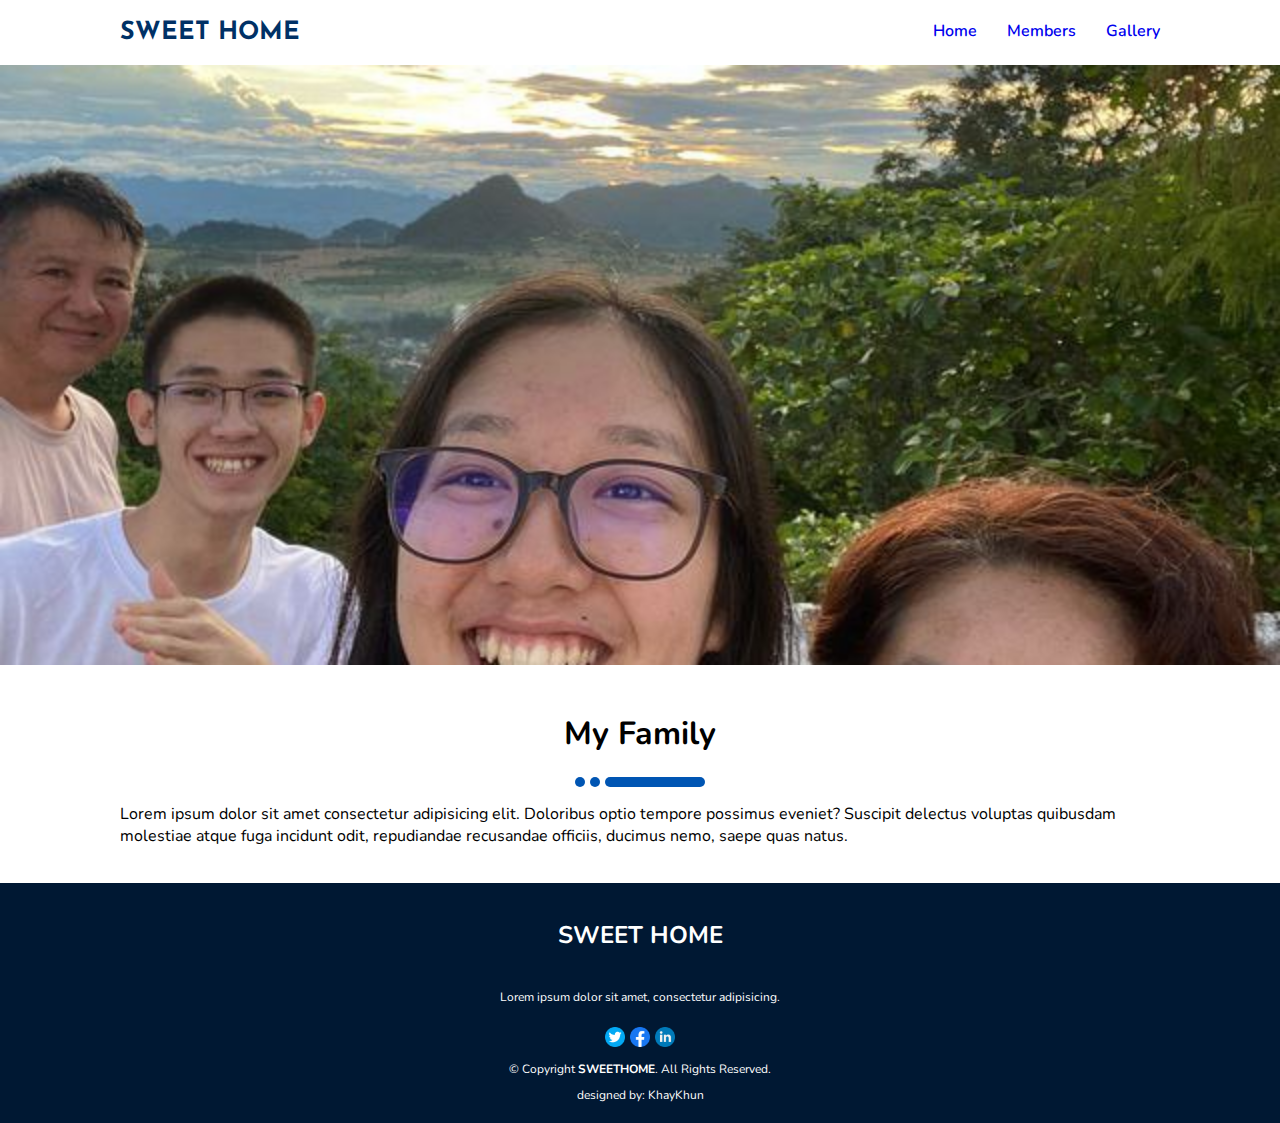
<file: index.html>
<!DOCTYPE html>
<html lang="en">
  <head>
    <meta charset="UTF-8" />
    <meta name="viewport" content="width=device-width, initial-scale=1.0" />
    <title>Sweet Home</title>
    <link rel="icon" type="image/x-icon" href="capybara-7877166_1280.ico">
    <link rel="stylesheet" href="style.css" />
  </head>
  <body>
    <nav>
      <span id="logo">SWEET HOME</span>
      <div>
        <a href="index.html">Home</a>
        <a href="members.html">Members</a>
        <a href="gallery.html">Gallery</a>
      </div>
    </nav>

    <img id="group-image" src="images/group.jpg" alt="" />

    <div id="main-section">
      <h1>My Family</h1>

      <div>
        <div id="break1"></div>
        <div id="break1"></div>
        <div id="break2"></div>
      </div>
      <p>
        Lorem ipsum dolor sit amet consectetur adipisicing elit. Doloribus optio
        tempore possimus eveniet? Suscipit delectus voluptas quibusdam molestiae
        atque fuga incidunt odit, repudiandae recusandae officiis, ducimus nemo,
        saepe quas natus.
      </p>
    </div>
    <footer>
      <h1>SWEET HOME</h1>
      <p>Lorem ipsum dolor sit amet, consectetur adipisicing.</p>

      <div>
        <a href="#"><img src="icons/twitter.png" alt=""></a>
        <a href="#"><img src="icons/facebook.png" alt=""></a>
        <a href="#"><img src="icons/linkedin.png" alt=""></a>
      </div>

      <span> &copy; Copyright <b>SWEETHOME</b>. All Rights Reserved.</span>
      <span>designed by: KhayKhun</span>
    </footer>
  </body>
</html>
</file>
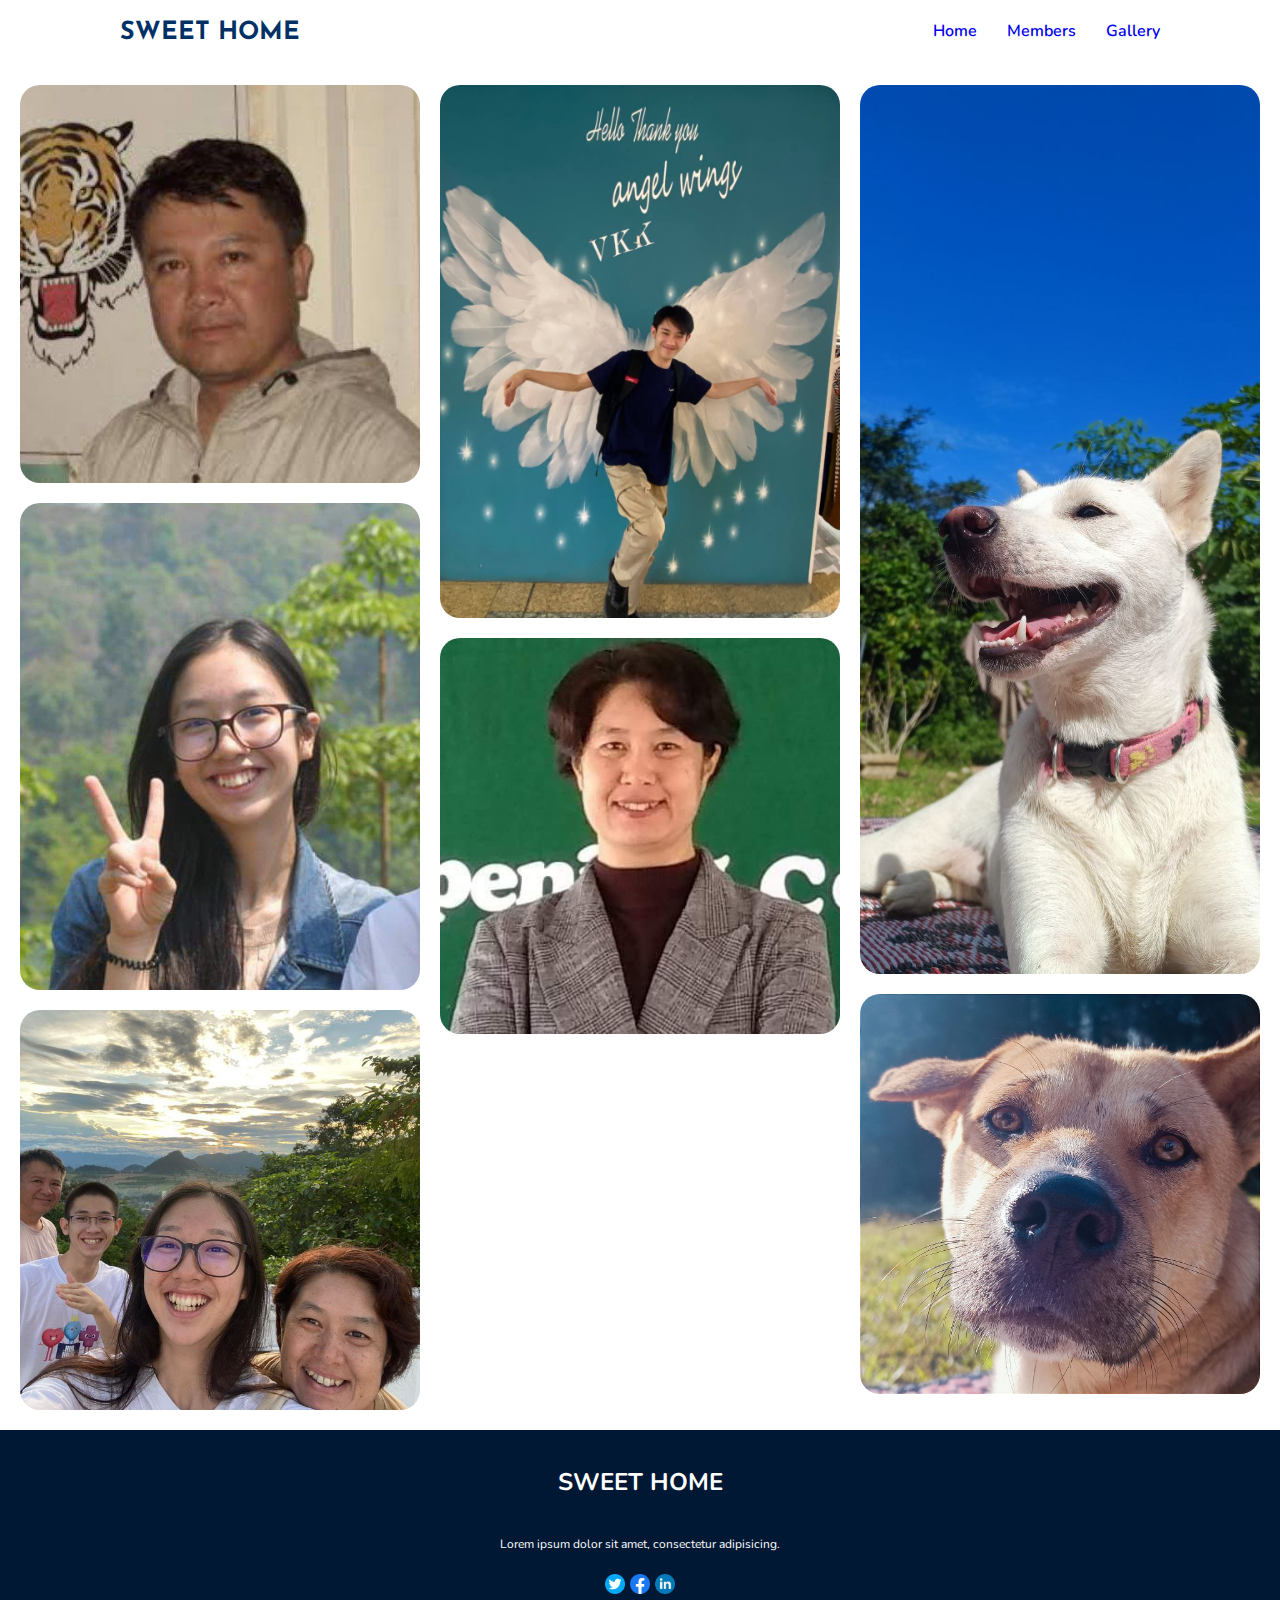
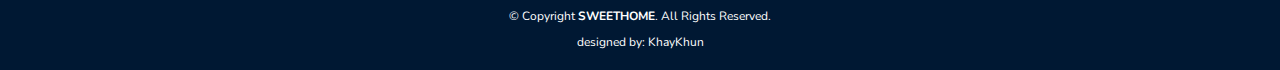
<file: gallery.html>
<!DOCTYPE html>
<html lang="en">
  <head>
    <meta charset="UTF-8" />
    <meta name="viewport" content="width=device-width, initial-scale=1.0" />
    <title>Gallery</title>
    <link rel="stylesheet" href="style.css" />
  </head>
  <body>
    <nav>
      <span id="logo">SWEET HOME</span>
      <div>
        <a href="index.html">Home</a>
        <a href="members.html">Members</a>
        <a href="gallery.html">Gallery</a>
      </div>
    </nav>

    <div id="gallery-container">
      <div>
        <img src="images/dad.jpg" alt="">
        <img src="images/sis.jpg" alt="">
        <img src="images/group.jpg" alt="">
      </div>
      <div>
        <img src="images/me.jpg" alt="">
        <img src="images/mom.jpg" alt="">
      </div>
      <div>
        <img src="images/whitey.jpg" alt="">
        <img src="images/browny.jpg" alt="">
      </div>
    </div>

    <footer>
      <h1>SWEET HOME</h1>
      <p>Lorem ipsum dolor sit amet, consectetur adipisicing.</p>

      <div>
        <a href="#"><img src="icons/twitter.png" alt="" /></a>
        <a href="#"><img src="icons/facebook.png" alt="" /></a>
        <a href="#"><img src="icons/linkedin.png" alt="" /></a>
      </div>

      <span> &copy; Copyright <b>SWEETHOME</b>. All Rights Reserved.</span>
      <span>designed by: KhayKhun</span>
    </footer>
  </body>
</html>
</file>
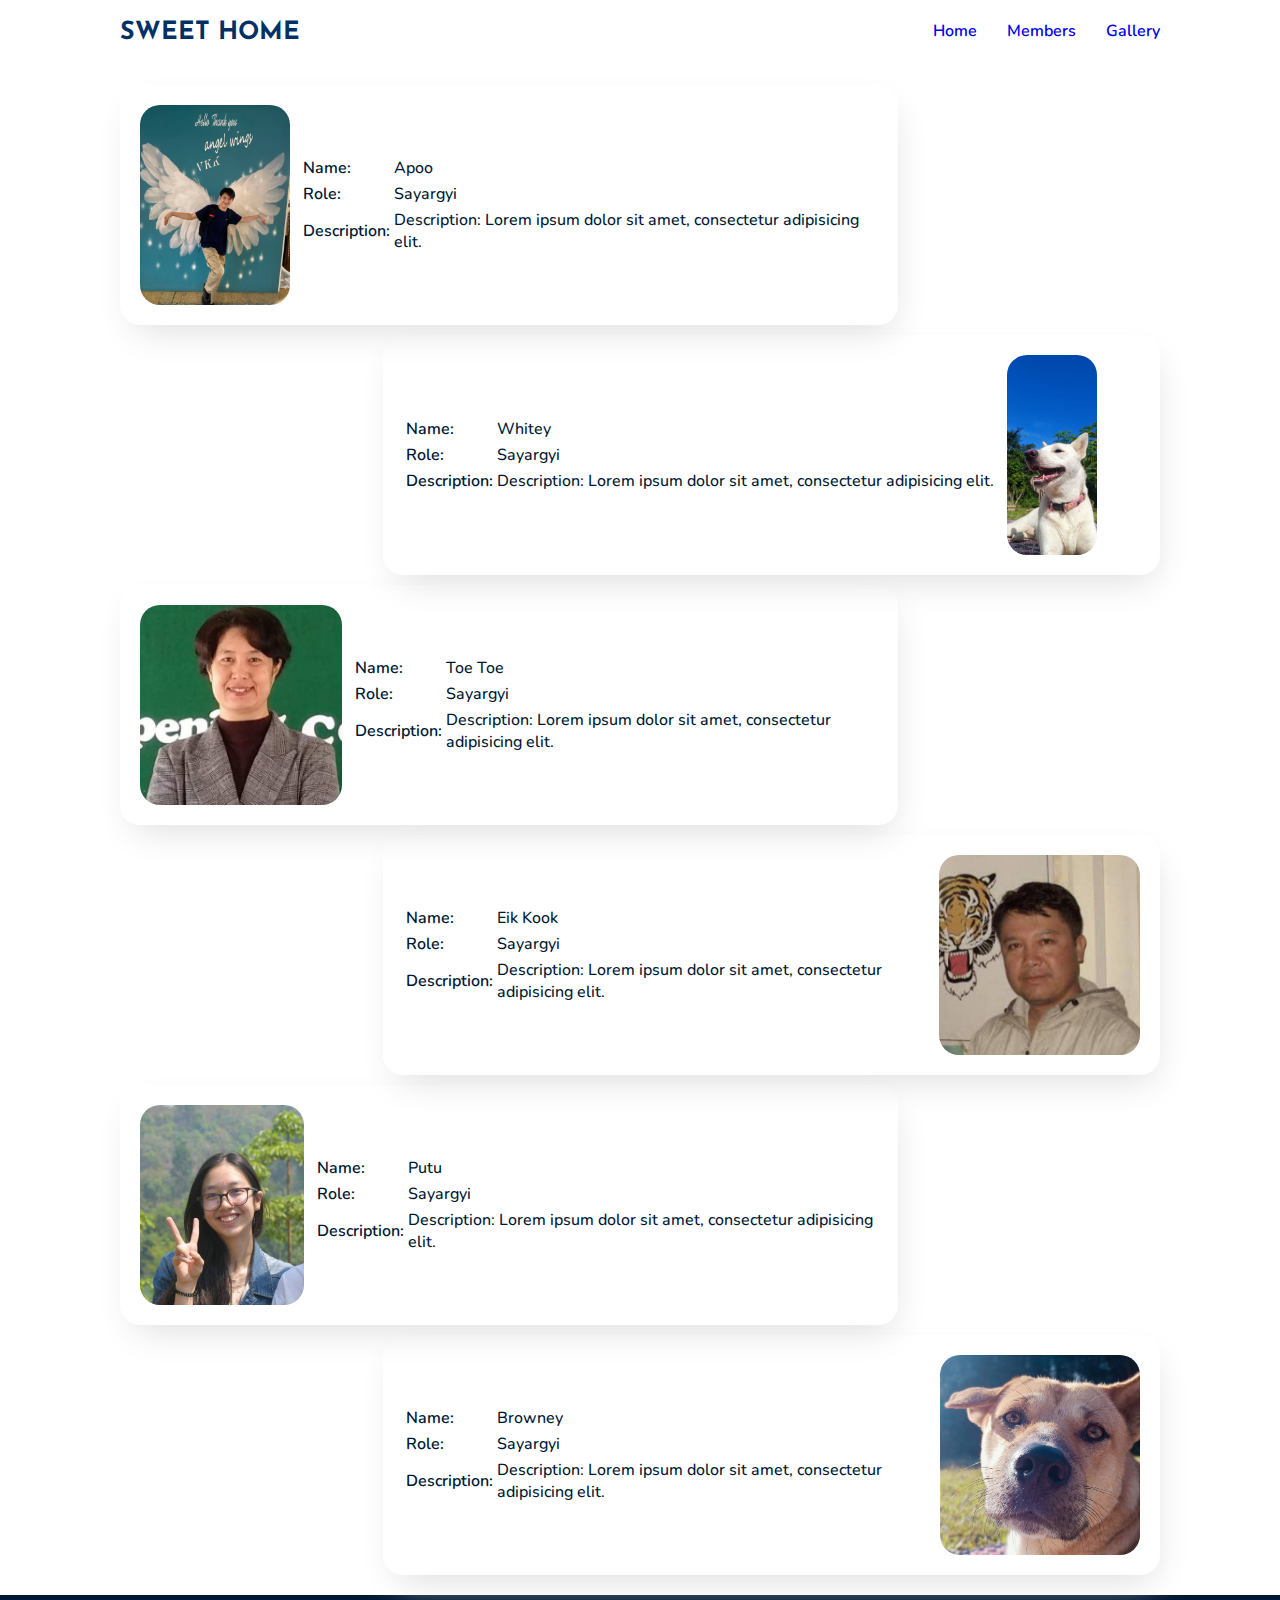
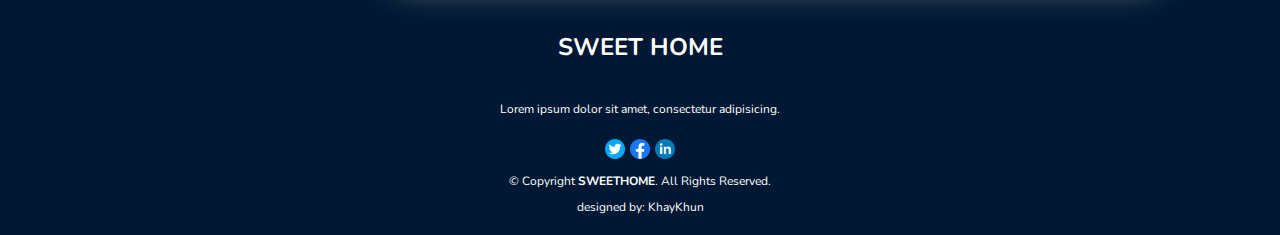
<file: members.html>
<!DOCTYPE html>
<html lang="en">
  <head>
    <meta charset="UTF-8" />
    <meta name="viewport" content="width=device-width, initial-scale=1.0" />
    <title>Members</title>
    <link rel="stylesheet" href="style.css" />
  </head>
  <body>
    <nav>
      <span id="logo">SWEET HOME</span>
      <div>
        <a href="index.html">Home</a>
        <a href="members.html">Members</a>
        <a href="gallery.html">Gallery</a>
      </div>
    </nav>

    <div id="member-container">
      <div class="member member1">
        <img src="images/me.jpg" alt="">
        <table>
          <tr>
            <td>Name:</td>
            <td class="val">Apoo</td>
          </tr>
          <tr>
            
            <td>Role:</td>
            <td class="val">Sayargyi</td>
          </tr>
          <tr>
            <td>Description:</td>
            <td class="val">Description: Lorem ipsum dolor sit amet, consectetur adipisicing elit.</td></tr>
        </table>
      </div>

      
      <div class="member member2">
        <table>
          <tr>
            <td>Name:</td>
            <td class="val">Whitey</td>
          </tr>
          <tr>
            
            <td>Role:</td>
            <td class="val">Sayargyi</td>
          </tr>
          <tr>
            <td>Description:</td>
            <td class="val">Description: Lorem ipsum dolor sit amet, consectetur adipisicing elit.</td></tr>
        </table>
        <img src="images/whitey.jpg" alt="">
      </div>

      <div class="member member3">
        <img src="images/mom.jpg" alt="">
        <table>
          <tr>
            <td>Name:</td>
            <td class="val">Toe Toe</td>
          </tr>
          <tr>
            
            <td>Role:</td>
            <td class="val">Sayargyi</td>
          </tr>
          <tr>
            <td>Description:</td>
            <td class="val">Description: Lorem ipsum dolor sit amet, consectetur adipisicing elit.</td></tr>
        </table>
      </div>

      
      <div class="member member4">
        <table>
          <tr>
            <td>Name:</td>
            <td class="val">Eik Kook</td>
          </tr>
          <tr>
            
            <td>Role:</td>
            <td class="val">Sayargyi</td>
          </tr>
          <tr>
            <td>Description:</td>
            <td class="val">Description: Lorem ipsum dolor sit amet, consectetur adipisicing elit.</td></tr>
        </table>
        <img src="images/dad.jpg" alt="">
      </div>


      <div class="member member5">
        <img src="images/sis.jpg" alt="">
        <table>
          <tr>
            <td>Name:</td>
            <td class="val">Putu</td>
          </tr>
          <tr>
            
            <td>Role:</td>
            <td class="val">Sayargyi</td>
          </tr>
          <tr>
            <td>Description:</td>
            <td class="val">Description: Lorem ipsum dolor sit amet, consectetur adipisicing elit.</td></tr>
        </table>
      </div>

      
      <div class="member member6">
        <table>
          <tr>
            <td>Name:</td>
            <td class="val">Browney</td>
          </tr>
          <tr>
            
            <td>Role:</td>
            <td class="val">Sayargyi</td>
          </tr>
          <tr>
            <td>Description:</td>
            <td class="val">Description: Lorem ipsum dolor sit amet, consectetur adipisicing elit.</td></tr>
        </table>
        <img src="images/browny.jpg" alt="">
      </div>

    </div>

    <footer>
      <h1>SWEET HOME</h1>
      <p>Lorem ipsum dolor sit amet, consectetur adipisicing.</p>

      <div>
        <a href="#"><img src="icons/twitter.png" alt="" /></a>
        <a href="#"><img src="icons/facebook.png" alt="" /></a>
        <a href="#"><img src="icons/linkedin.png" alt="" /></a>
      </div>

      <span> &copy; Copyright <b>SWEETHOME</b>. All Rights Reserved.</span>
      <span>designed by: KhayKhun</span>
    </footer>
  </body>
</html>
</file>
<file: style.css>
@import url("https://fonts.googleapis.com/css2?family=Josefin+Sans:ital,wght@0,100..700;1,100..700&family=Nunito:ital,wght@0,200..1000;1,200..1000&display=swap");

:root {
  --primary: #003166;
  --primary-light: #0055b3;
  --primary-dark: #001833;
}

body,
html {
  margin: 0;
  padding: 0;
}

a {
  text-decoration: none;
}

nav {
  padding: 20px 120px;
  z-index: 100;
  display: flex;
  justify-content: space-between;
  position: sticky;
  top: 0;
  left: 0;
  background-color: white;
}

nav > div {
  display: flex;
  gap: 30px;
  font-weight: 600;
}

* {
  font-family: "Nunito", sans-serif;
  font-optical-sizing: auto;
  font-style: normal;
}

#logo {
  font-family: "Josefin Sans", sans-serif;
  font-optical-sizing: auto;
  font-weight: 700;
  font-style: normal;
  font-size: 25px;
  color: var(--primary);
}

#group-image {
  width: 100vw;
  height: 600px;
  object-fit: cover;
}

#main-section {
  padding: 20px 120px;
  display: flex;
  flex-direction: column;
  align-items: center;
}

#break1 {
  background-color: var(--primary-light);
  width: 10px;
  height: 10px;
  border-radius: 99999px;
}
#break2 {
  background-color: var(--primary-light);
  width: 100px;
  height: 10px;
  border-radius: 99999px;
}

#main-section div {
  display: flex;
  gap: 5px;
}

footer {
  background-color: var(--primary-dark);
  width: 100vw;
  display: flex;
  flex-direction: column;
  align-items: center;
  color: white;
  gap: 10px;
  font-size: 12px;
  padding: 20px 0;
}
footer div {
  display: flex;
  gap: 5px;
}
footer div a img {
  width: 20px;
}

#gallery-container {
  display: grid;
  grid-template-columns: 1fr 1fr 1fr;
  gap: 20px;
  padding: 20px;
}

#gallery-container > div {
  display: flex;
  flex-direction: column;
  gap: 20px;
}
#gallery-container > div > img {
  width: 100%;
  border-radius: 20px;
}

#member-container {
  padding: 20px 120px;
  display: grid;
  grid-template-columns: repeat(4, 1fr);
  gap: 10px;
}
.member {
  padding: 20px;
  display: flex;
  align-items: center;
  gap: 10px;
  border-radius: 20px;
  height: 200px;

  -webkit-box-shadow: 4px 15px 36px -10px #ddd;
  -moz-box-shadow: 4px 15px 36px -10px #ddd;
  box-shadow: 4px 15px 36px -10px #ddd;
}
.member:hover{
  transform: translateY(-5px);
  transition: all 0.5s ease-in-out;
  -webkit-box-shadow: 4px 15px 36px -10px #000;
  -moz-box-shadow: 4px 15px 36px -10px #000;
  box-shadow: 4px 15px 36px -10px #000;
}
.member > img {
  height: 100%;
  border-radius: 20px;
}
.member > table {
  font-weight: 600;
  color: var(--primary-dark);
}
.val {
  font-weight: 500;
}
.member1 {
  grid-area: 1/ 1/ 2/ 4;
}
.member2 {
  grid-area: 2/ 2/ 3/ 5;
}
.member3 {
  grid-area: 3/ 1/ 4/ 4;
}
.member4 {
  grid-area: 4/ 2/ 5/ 5;
}
.member5 {
  grid-area: 5/ 1/ 6/ 4;
}
.member6 {
  grid-area: 6/ 2/ 7/ 5;
}
</file>
